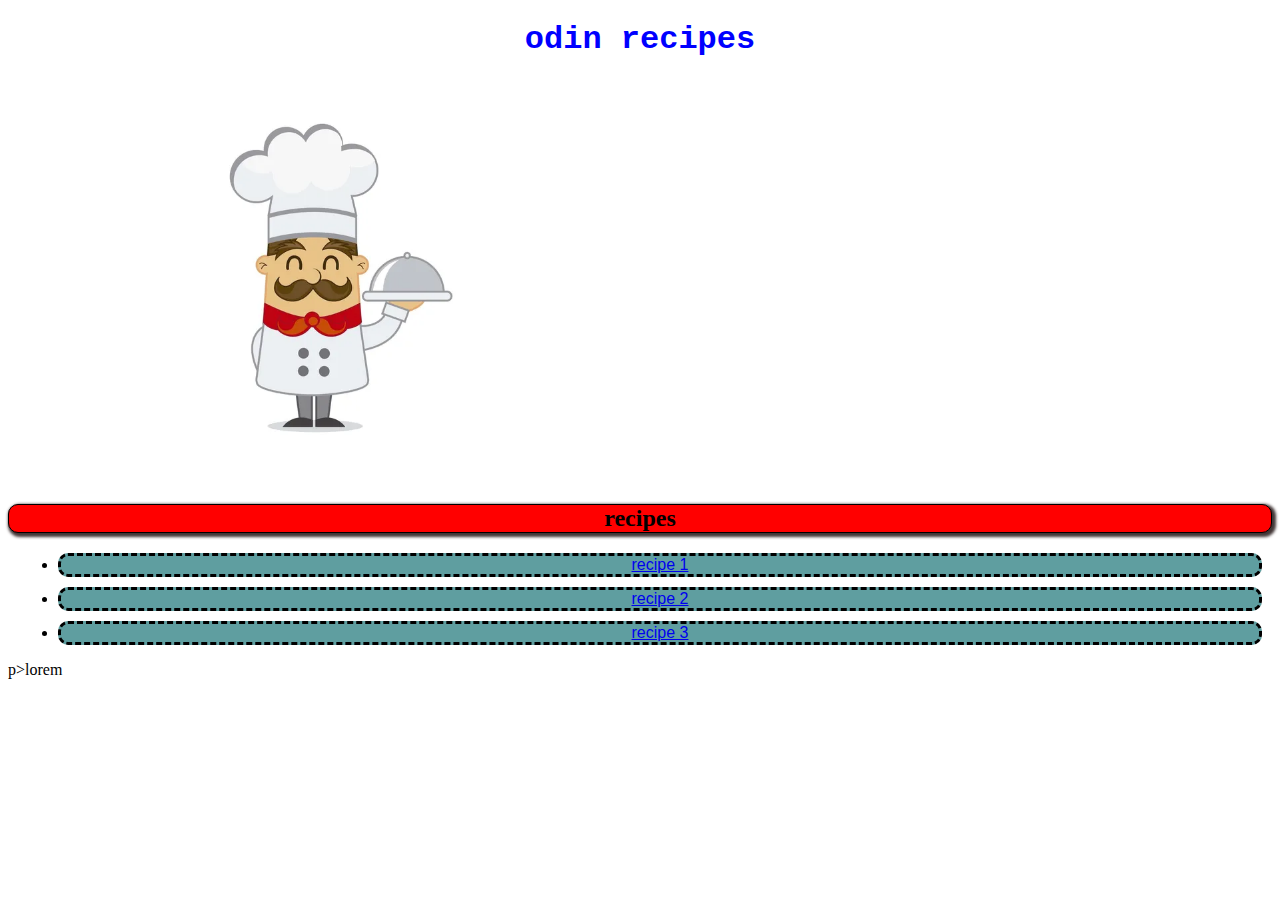
<file: index.html>
<!DOCTYPE html>
<html lang="en">

<head>
    <meta charset="UTF-8">
    <meta http-equiv="X-UA-Compatible" content="IE=edge">
    <meta name="viewport" content="width=device-width, initial-scale=1.0">
    <title>odin recipes</title>

    <link rel="stylesheet" href="css/index.css">

</head>





<body>
    <h1>odin recipes</h1>

    <img src="images/depositphotos_12467429-stock-illustration-cartoon-chef.jpg" alt="">
    <h2>recipes</h2>
    <ul>
        <li><a href=" ./recipes/recipe1.html">recipe 1 </a></li>
        <li><a href=" ./recipes/recipe2.html">recipe 2 </a></li>
        <li><a href=" ./recipes/recipe3.html">recipe 3 </a></li>
    </ul>
   p>lorem
  



</body>

</html>
</file>
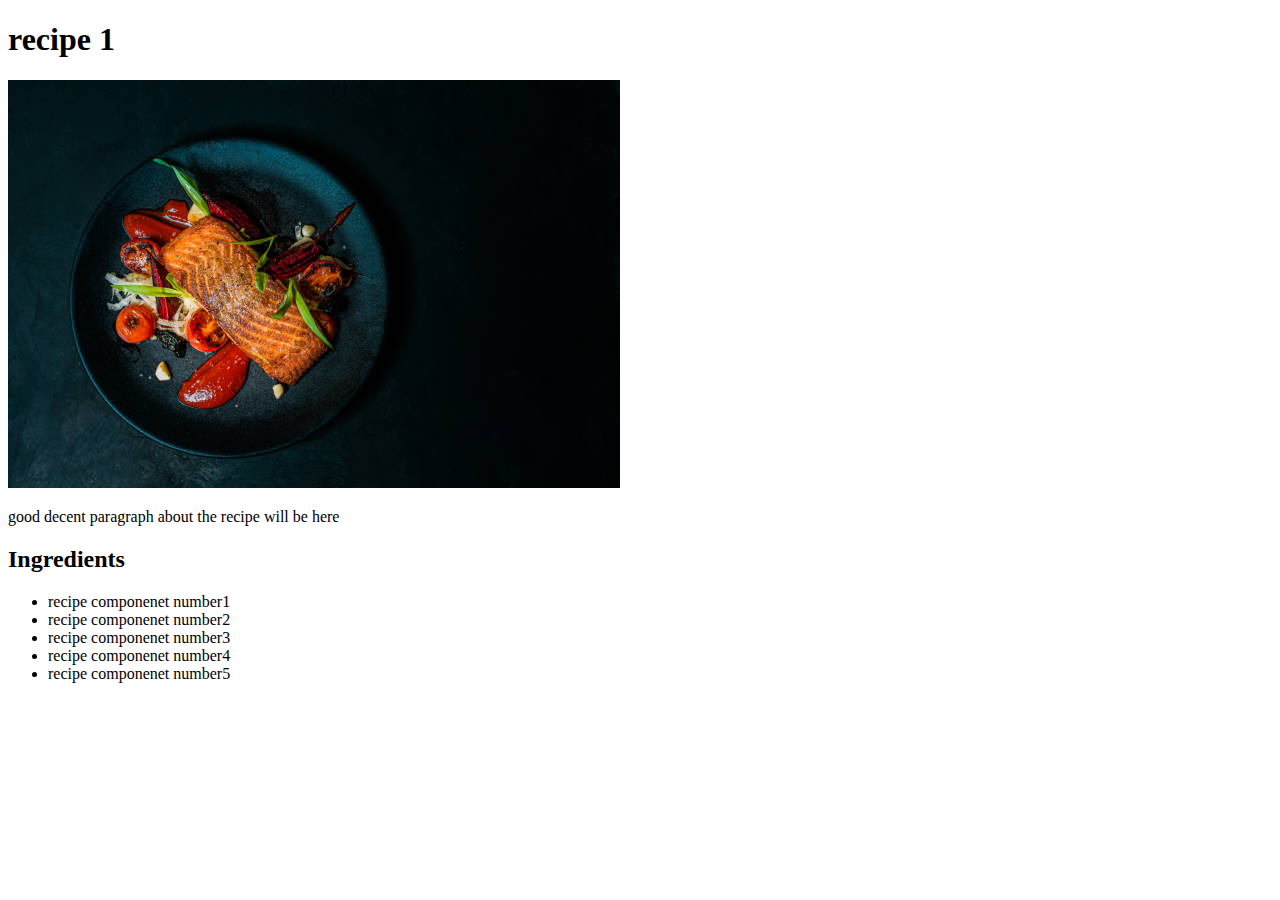
<file: recipes/recipe1.html>
<!DOCTYPE html>
<html lang="en">

<head>
    <meta charset="UTF-8">
    <meta http-equiv="X-UA-Compatible" content="IE=edge">
    <meta name="viewport" content="width=
    , initial-scale=1.0">
    <title>recipe 1 </title>
</head>

<body>
    <h1>recipe 1</h1>
    <img src="../images/image1.jpeg" alt="recipe 1 image">
    <p>good decent paragraph about the recipe will be here </p>
    <h2>Ingredients</h2>

    <ul>
        <li>recipe componenet number1</li>
        <li>recipe componenet number2</li>
        <li>recipe componenet number3</li>
        <li>recipe componenet number4</li>
        <li>recipe componenet number5</li>

    </ul>
    <div> <a href="../index.html"></a></div>

</body>

</html>
</file>
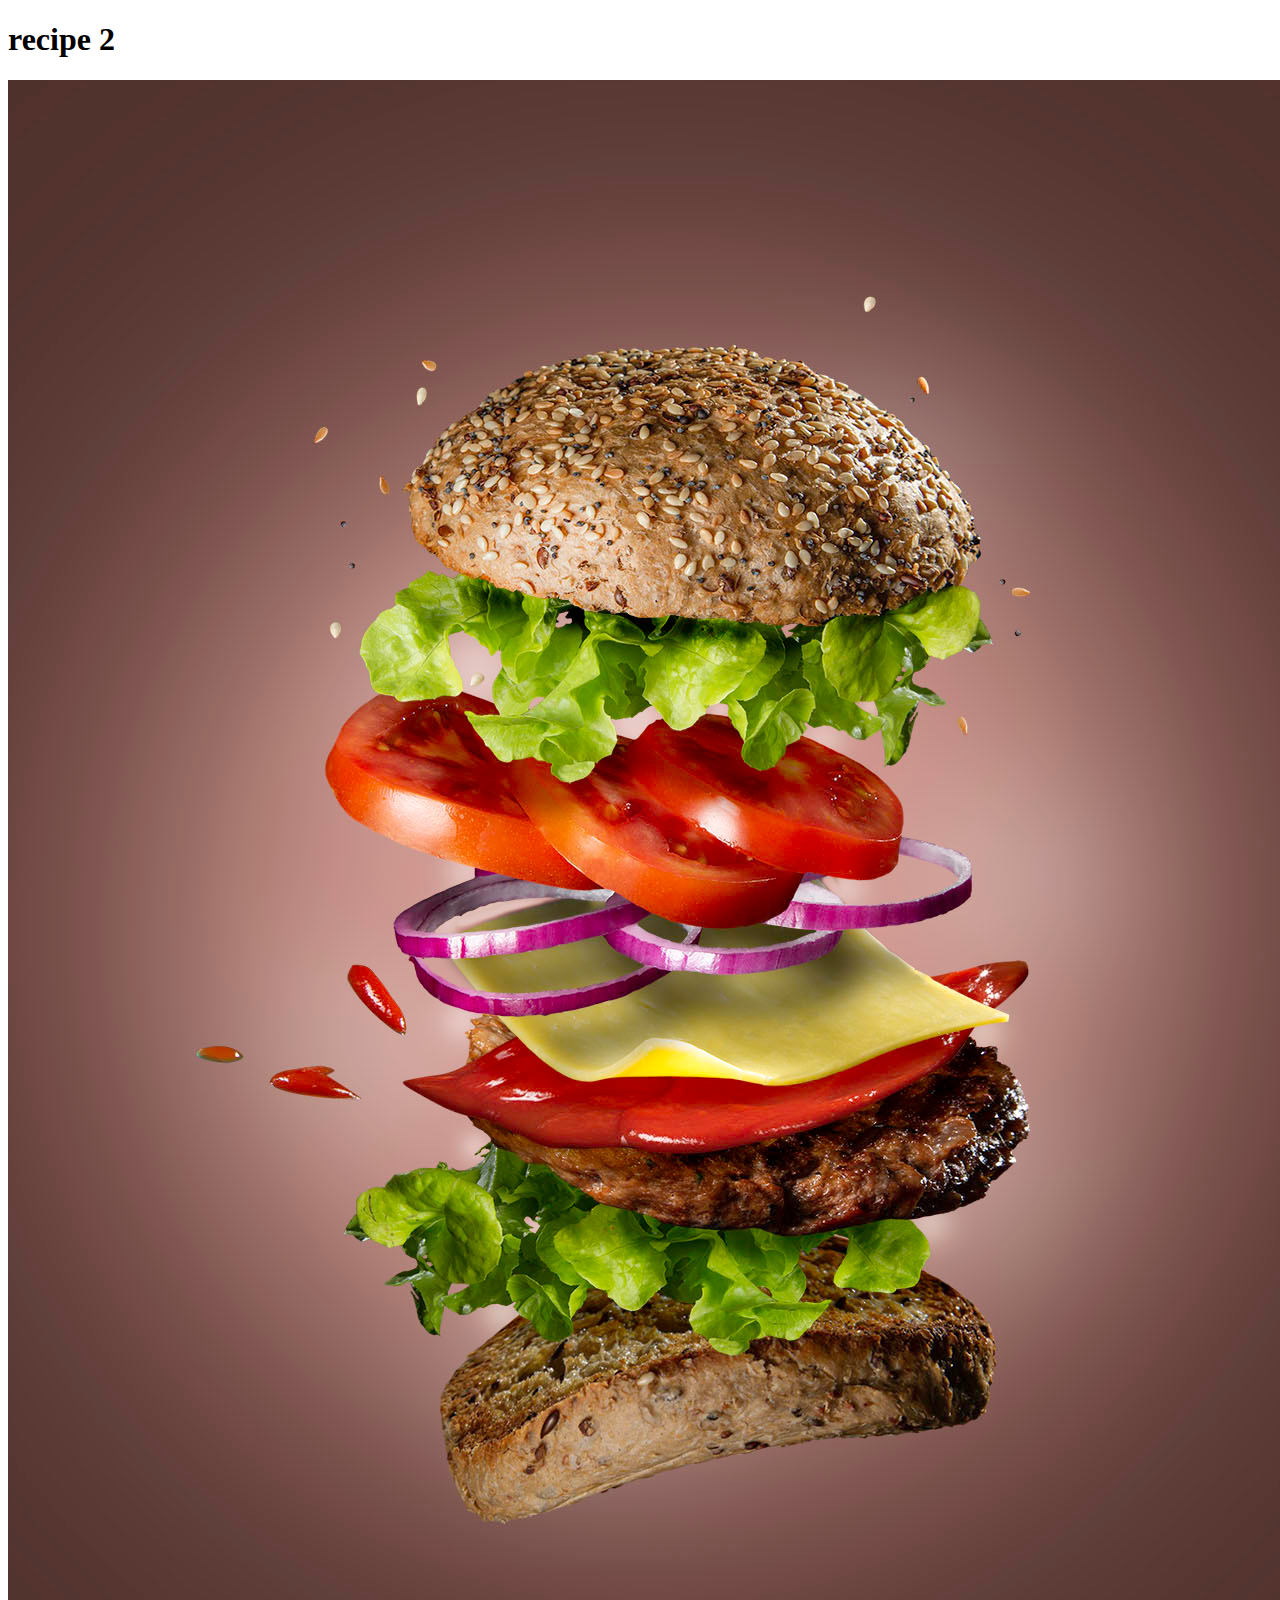
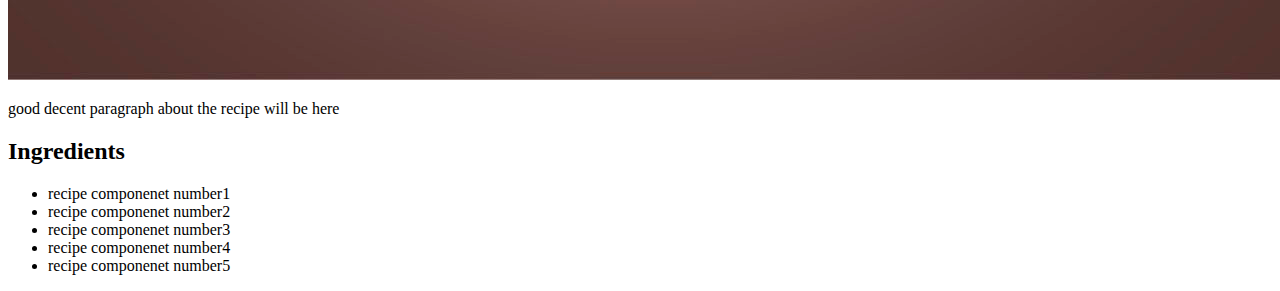
<file: recipes/recipe2.html>
<!DOCTYPE html>
<html lang="en">

<head>
    <meta charset="UTF-8">
    <meta http-equiv="X-UA-Compatible" content="IE=edge">
    <meta name="viewport" content="width=
    , initial-scale=1.0">
    <title>recipe 1 </title>
</head>

<body>
    <h1>recipe 2</h1>
    <img src="../images/image2.jpg" alt="recipe 1 image">
    <p>good decent paragraph about the recipe will be here </p>
    <h2>Ingredients</h2>

    <ul>
        <li>recipe componenet number1</li>
        <li>recipe componenet number2</li>
        <li>recipe componenet number3</li>
        <li>recipe componenet number4</li>
        <li>recipe componenet number5</li>
    </ul>
    <div> <a href="../index.html"></a></div>

</body>

</html>
</file>
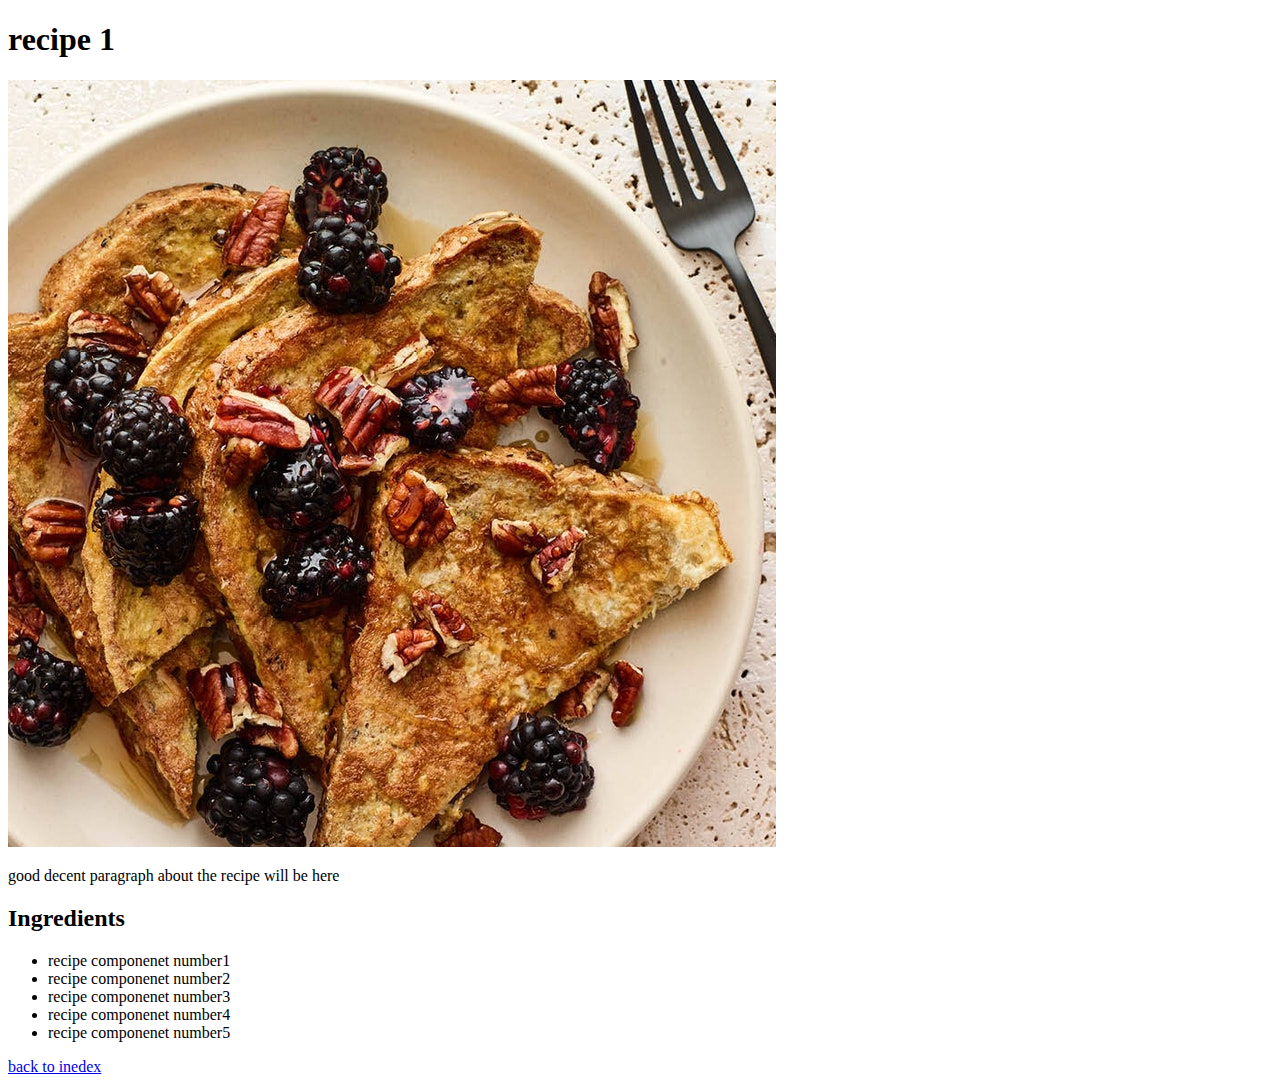
<file: recipes/recipe3.html>
<!DOCTYPE html>
<html lang="en">

<head>
    <meta charset="UTF-8">
    <meta http-equiv="X-UA-Compatible" content="IE=edge">
    <meta name="viewport" content="width=
    , initial-scale=1.0">
    <title>recipe 1 </title>
</head>

<body>
    <h1>recipe 1</h1>
    <img src="../images/image3.jpg" alt="recipe 1 image">
    <p>good decent paragraph about the recipe will be here </p>
    <h2>Ingredients</h2>

    <ul>
        <li>recipe componenet number1</li>
        <li>recipe componenet number2</li>
        <li>recipe componenet number3</li>
        <li>recipe componenet number4</li>
        <li>recipe componenet number5</li>
    </ul>
    <div> <a href="../index.html"> back to inedex</a></div>

</body>

</html>
</file>
<file: css/index.css>
h1 {
    color: blue;
    font-family: 'Courier New', Courier, monospace;
    text-align: center;
}

img {
    height: 400px;
    padding: 0rem 10rem 0rem 10rem;
}

ul li {
    font-family: 'Franklin Gothic Medium', 'Arial Narrow', Arial, sans-serif;
    margin: 10px;
    text-align: center;
    border-radius: 10px;
    background-color: cadetblue;
    border: black;
    border-style: dashed;
}

ul li:hover {
    background-color: brown;
}

h2 {
    text-align: center;
    border-radius: 10px;
    box-shadow: 2px 2px 3px 2px rgb(66, 54, 54);
    border: 1px black solid;
    background-color: #f00;
    /*Red*/
    transition: 3s ease-in-out;
}

h2:hover {
    background-color: #00f;
    /*Blue*/
    background-color: cadetblue;
    padding: 4px;
}
</file>
